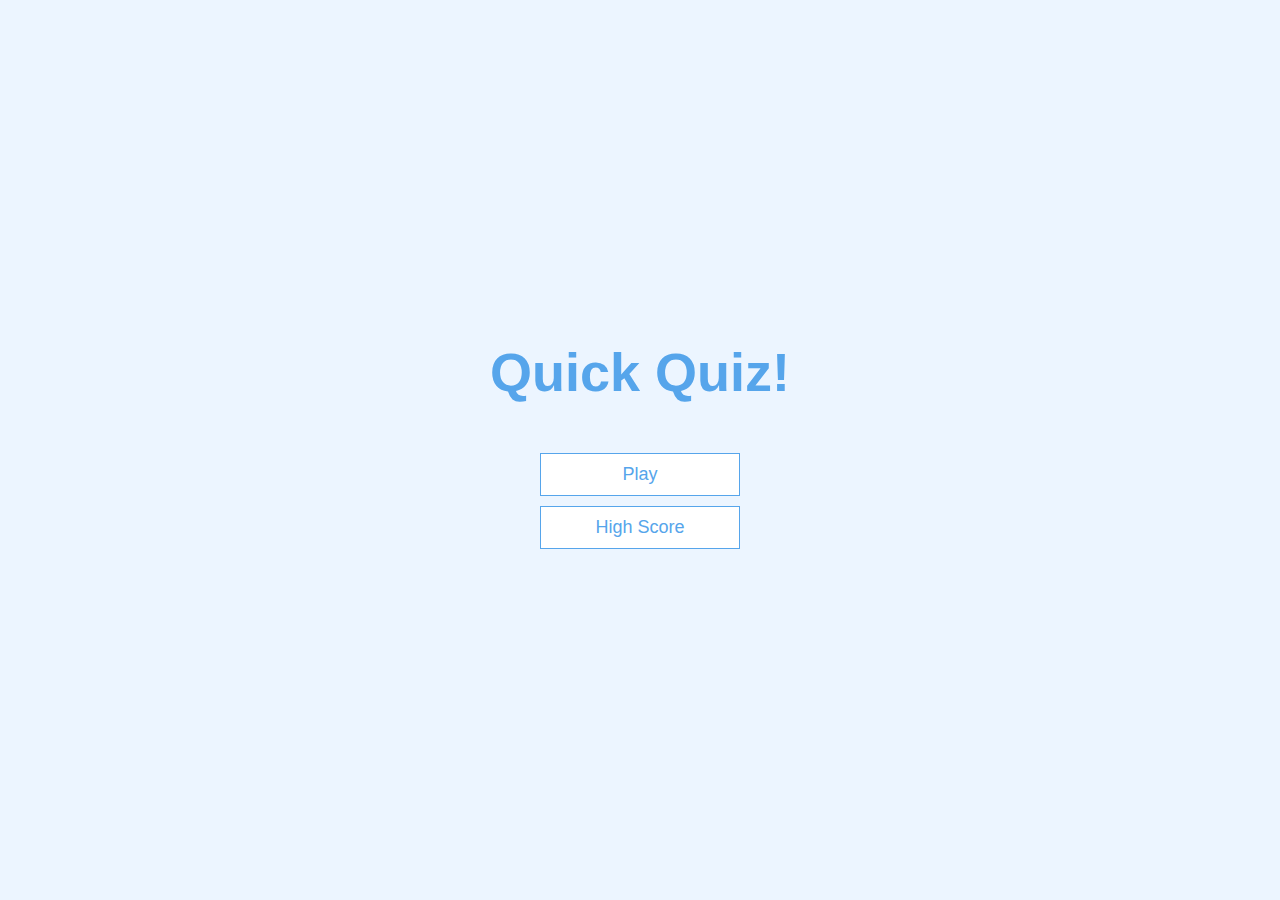
<file: index.html>
<!DOCTYPE html>
<html>
<head>
<meta charset="UTF-8"/>
<title> Quick Quiz </title>
<link href ="app.css" rel = "stylesheet" />
</head>
<body>
    <div class="container">
	<div id="home" class="flex-center flex-column">
	<h1> Quick Quiz! </h1>
	<a class="btn" href="game.html">Play</a>
		<a class="btn" href="highscore.html">High Score</a>
	
	</div>
	</div>
	
	
</body>
</html>
</file>
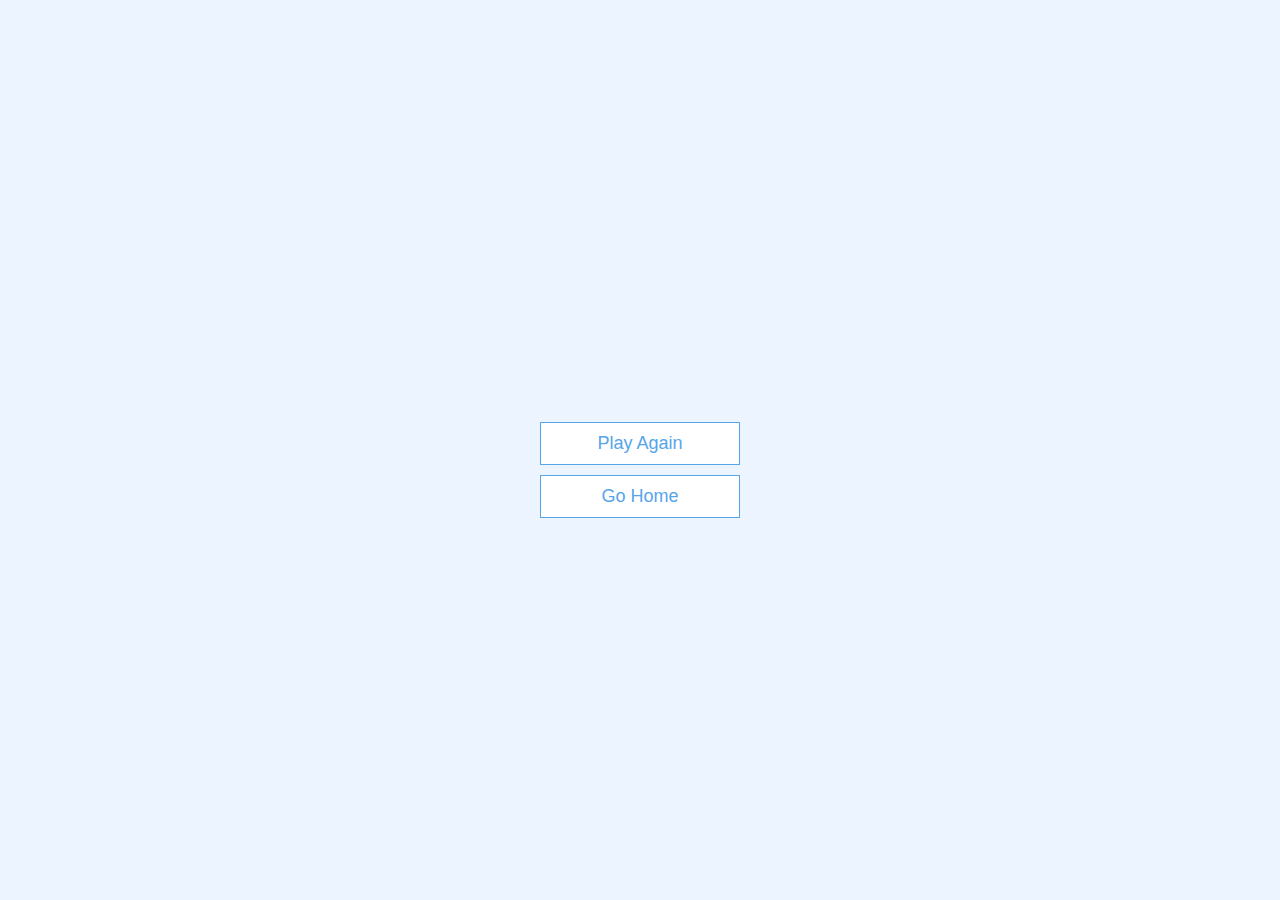
<file: end.html>
<!DOCTYPE html>
<html>
<head>
<meta charset="UTF-8"/>
<title> Congrats! </title>
<link href ="app.css" rel = "stylesheet" />
</head>
<body>
<div class="container">
<div id="end" class="flex-center flex-column">
<h1 id="finalScore"></h1>

<a class="btn" href="game.html">Play Again</a>
<a class="btn" href="index.html">Go Home</a>
</div>
</div>
<script src="end.js"></script>
</body>
</html>
</file>
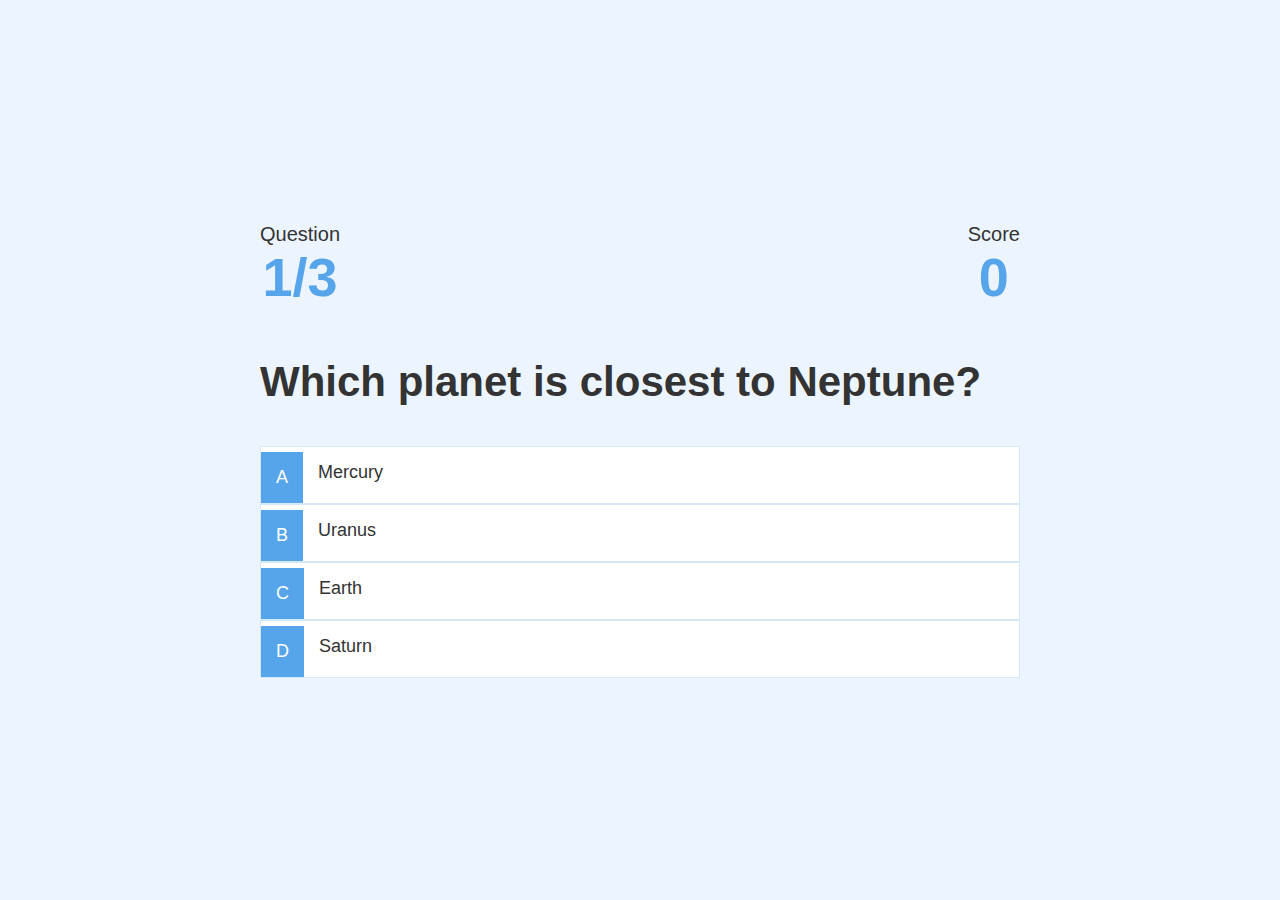
<file: game.html>
<!DOCTYPE html>
<html>
<head>
<meta charset="UTF-8"/>
<title> Quick Quiz-Play </title>
<link href ="app.css" rel = "stylesheet" />
<link href="game.css" rel="stylesheet"/>
</head>
<body>
<div class="container">
<div id="game" class="justify-center flex-column">
 <div id="hud">
 <div id="hud-item">
 <p class="hud-prefix">
 Question
 </p>
 <h1 class="hud-main-text" id="questionCounter">
 </h1>
 </div>
  <div id="hud-item">
 <p class="hud-prefix">
 Score
 </p>
 <h1 class="hud-main-text" id="score">
 0
 </h1>
 </div>
 </div>
<h2 id=question> What is the answer to this question?</h2>

<div class="choice-container">
<p class="choice-prefix"> A </p>
<p class="choice-text"data-number="1">> Choice 1</p>
</div>

<div class="choice-container">
<p class="choice-prefix"> B </p>
<p class="choice-text"data-number="2">> Choice 2</p>
</div>

<div class="choice-container">
<p class="choice-prefix"> C </p>
<p class="choice-text" data-number="3">> Choice 3</p>
</div>

<div class="choice-container">
<p class="choice-prefix"> D </p>
<p class="choice-text" data-number="4"> Choice 4</p>
</div>
</div>
</div>
<script src="game.js"></script>
</body>
</html>
</file>
<file: app.css>
:root{
background-color: #ecf5ff;
font-size: 62.5%;
}

*{
	 box-sizing: border-box;
	 font-family:Arial,Helvetica,sans-serif;
	 margin:0;
	 padding:0;
	 color:#333;
	 
}

h1,
h2,
h3,
h4 {
	margin-bottom:1rem;
}

h1{
	font-size: 5.4rem;
	color:#56a5eb;
	margin-bottom:5rem;
}

h1>span{
	font-size:2.4rem;
	font-weight: 500;
}

h2{
	font-size:4.2rem;
		margin-bottom:4rem;
		font-weight:700;
}

h3{
	font-size:2.8rem;
	font-weight:500;
}

.container {
	width:100vw;
	height:100vh;
	display:flex;
	justify-content:center;
	align-items:center;
	max-width:80rem;
	margin:0 auto;
	padding:2rem;
}

.container > * {
	width:100%;
}

.flex-column {
	display:flex;
	flex-direction:column;
}

.flex-center {
	justify-content:center;
	align-items:center;
}

.justify-center{
	justify-content:center;
}

.text-center{
	text-align:center;
}
.hidden{
	display:none;
}

.btn{
	font-size:1.8rem;
	padding:1rem 0;
	width:20rem;
	text-align:center;
	border: 0.1rem solid #56a5eb;
	margin-bottom: 1rem;
	text-decoration:none;
	color:#56a5eb;
	background-color:white;
}

.btn:hover{
	cursor:pointer;
	box-shadow:0 0.4rem 1.4 rem 0 rgba(86,185,235,0.5);
	transform: translateY(-0.1rem);
	transition:transform 150ms;
}

.btn[disabled]:hover{
	cursor:not-allowed;
	box-shadow:none;
	transform:none;
}
	
	
form {
  width:100%;
  display:flex;
  flex-direction:column;
  align-items:center;
  
}

input {
	margin-bottom:1rem;
	width:20rem;
	padding:1.5rem;
	font-size:1.5rem;
	border:none;
	box-shadow: 0 0.1rem 1.4rem 0 rgba(86,185,235,0.5);
}

input::placeholder {
	color:#aaa;
}
</file>
<file: game.css>
.choice-container{
	display:flex;
	margin-bottom: 0.5 rem;
	width:100%;
	font-size:1.8rem;
	border:0.1rem solid rgb(86,165,235,0.25);
	background-color:white;
}

.choice-container:hover {
		cursor:pointer;
	box-shadow:0 0.4rem 1.4 rem 0 rgba(86,185,235,0.5);
	transform: translateY(-0.1rem);
	transition:transform 150ms;
}

.choice-prefix {
	padding:1.5rem;
	background-color:#56a5eb;
	color:white;
	margin-top: 0.5rem;
}

.choice-text {
	padding:1.5rem;
	width:100%;
}
.correct {
	background-color:#28a745;
}
.incorrect {
	background-color:#dc3545;
}

#hud {
	display:flex;
	justify-content:space-between;
}

.hud-prefix {
	text-align:center;
	font-size:2rem;
}

.hud-main-text {
	text-align:center;
}
</file>
